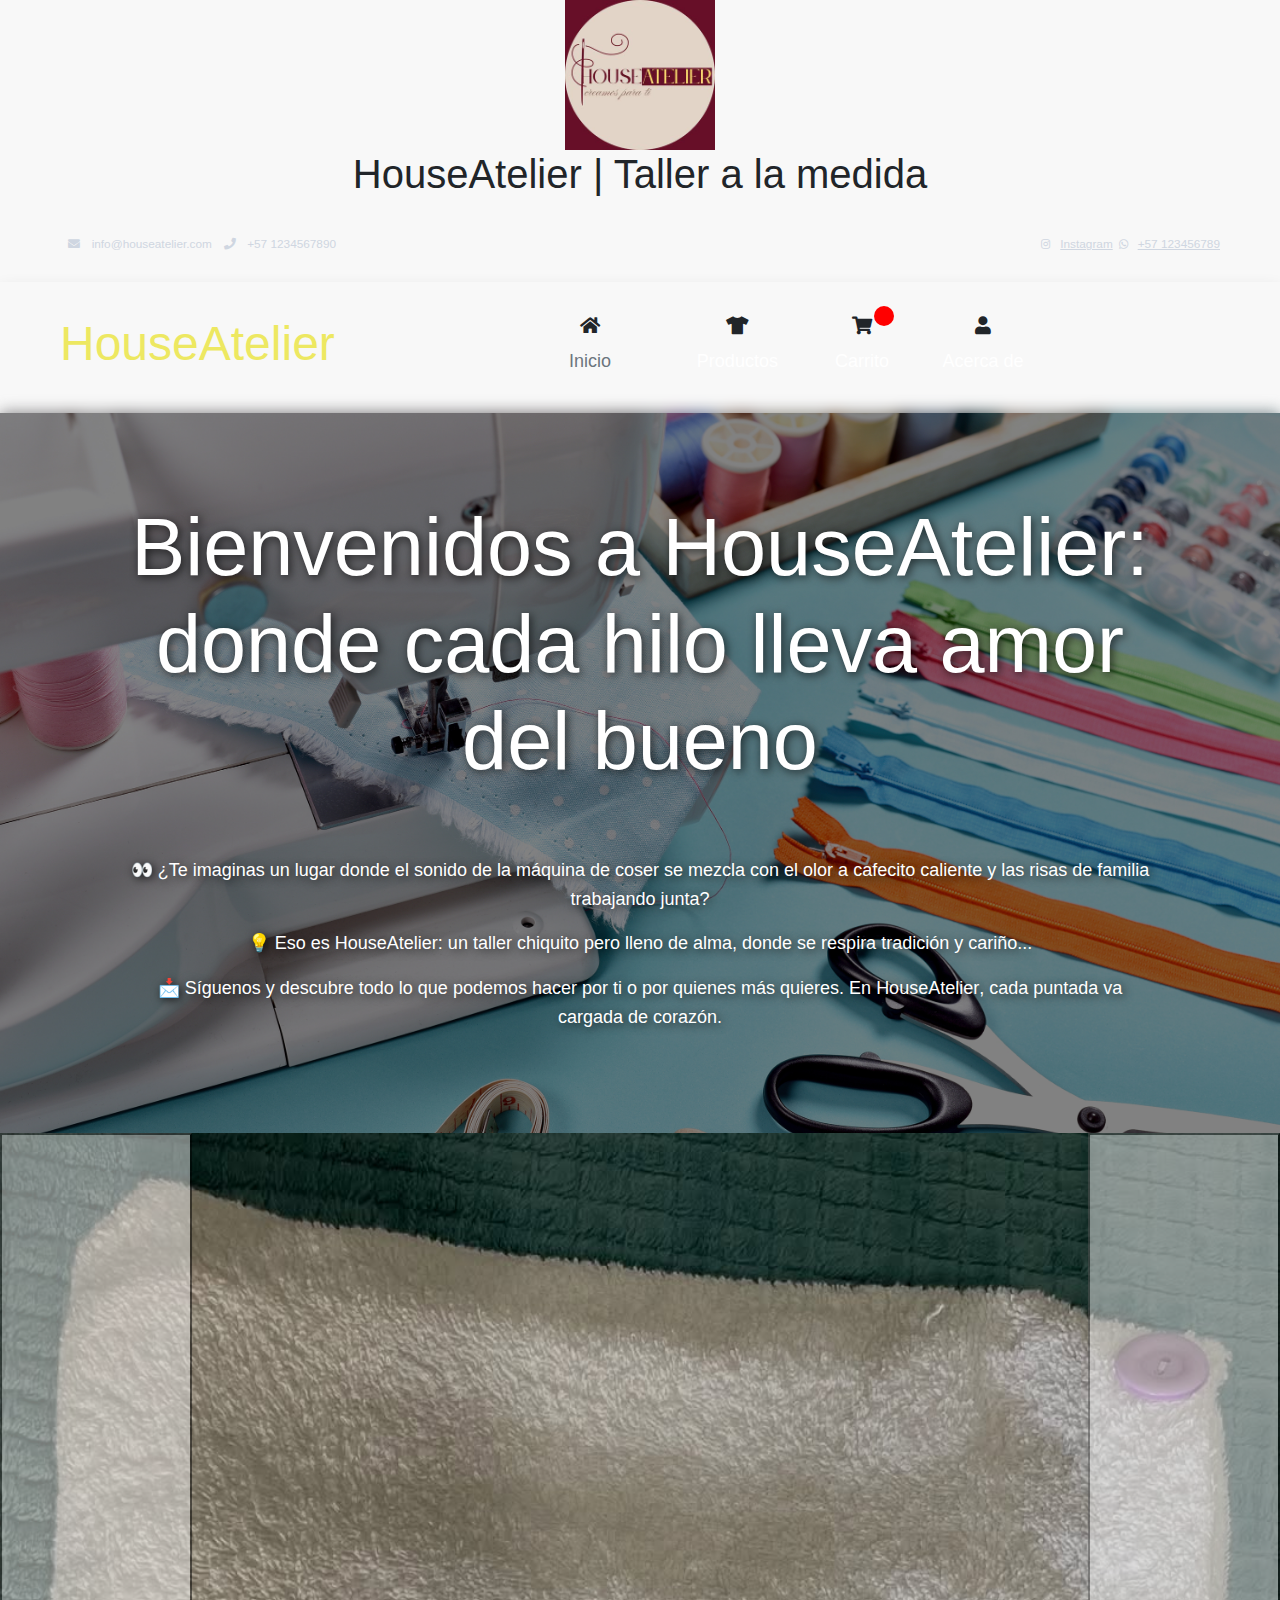
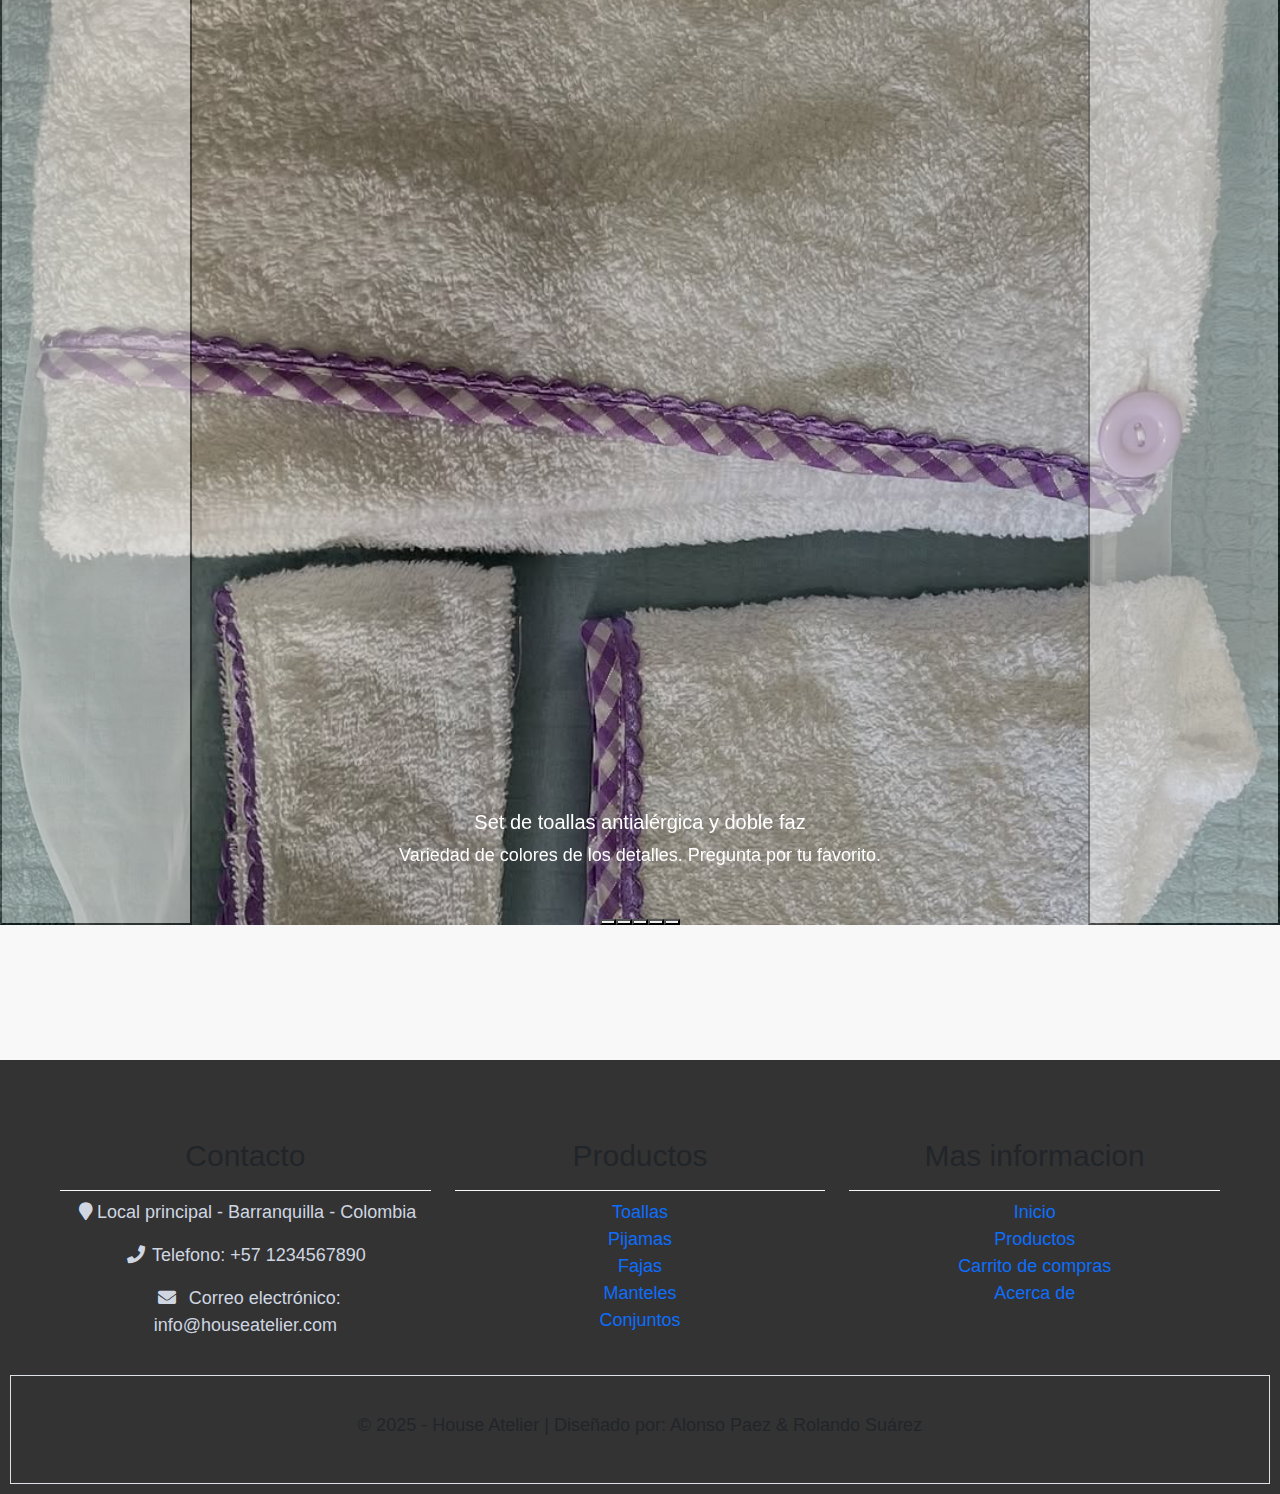
<file: index.html>
<!DOCTYPE html>
<html lang="es">
<head>
    <meta charset="UTF-8">
    <meta name="viewport" content="width=device-width, initial-scale=1.0">
    <link rel="shortcut icon" href="assets/img/toalla-de-bano.png" type="image/x-icon">
    <title>HouseAtelier</title>
    <!-- CSS -->
    <link rel="stylesheet" href="assets/css/bootstrap.min.css">
    <link rel="stylesheet" href="assets/css/templatemo.css">
    <link rel="stylesheet" href="assets/css/custom.css">
    <link rel="stylesheet" href="assets/css/fontawesome.min.css">
    <link rel="stylesheet" href="assets/css/styles.css">
</head>
<body>
    <header>
        <div class="logo">
            <img src="assets/img/logo.jpg" alt="logo" width="150" height="150">
            <h1>HouseAtelier | Taller a la medida</h1>
        </div>

        <!-- barra de navegacion -->
        <nav class="navbar navbar-expand-lg custombar-bg navbar-light" id="templatemo_nav_top">
            <div class="container text-light">
                <div class="w-100 d-flex justify-content-between">
                    <div>
                        <i class="fa fa-envelope mx-2"></i>
                        <a class="navbar-sm-brand text-light text text-decoration-none" href="mailto:info@houseatelier.com">info@houseatelier.com</a>
                        <i class="fa fa-phone mx-2"></i>
                        <a class="navbar-sm-brand text-light text text-decoration-none" href="#templatemo_footer">+57 1234567890</a>
                    </div>
                    <div>
                        <a class="text-light" href="https://www.instagram.com/house.atelier?igsh=MXFlMzdod2FoZ21uZg==" target="_blank" rel="sponsored"><i class="fab fa-instagram fa-sm fa-fw me-2"></i>Instagram</a>
                        <a class="text-light" href="https://www.whatsapp.com/?lang=es_LA" target="_blank" rel="sponsored"><i class="fab fa-whatsapp fa-sm fa-fw me-2"></i>+57 123456789</a>
                    </div>
                </div>
            </div>
        </nav>
        <!-- fin barra de navegacion -->

        <!-- inicio menu -->
         <nav class="navbar navbar-expand-lg custom-bg shadow">
            <div class="container d-flex justify-content-between align-items-center">
                <h1 class="navbar-brand text-warning h1 align-self-center user-select-none" href="index.html">HouseAtelier</h1>
                <div class="align-self-center collapse navbar-collapse flex-fill d-lg-flex justify-content-between" id="nav-item">
                    <ul class="nav navbar-nav d-flex justify-content-between mx-lg-auto">
                        <li class="nav-item">
                            <i class="fa fa-home mx-5"></i>
                            <a class="nav-link disabled" href="#">Inicio</a>
                        </li>
                        <li class="nav-item">
                            <i class="fa fa-tshirt mx-5"></i>
                            <a class="nav-link" href="assets/productos.html">Productos</a>
                        </li>
                        <li class="nav-item">
                            <a href="assets/shop.html" class="carrito-icono">
                            <span id="carrito-contador" class="carrito-contador">0</span>
                            </a>
                            <i class="fa fa-shopping-cart mx-2"></i>
                            <a class="nav-link" href="assets/shop.html">Carrito</a>
                        </li>
                        <li class="nav-item">
                            <i class="fa fa-user mx-5"></i>
                            <a class="nav-link" href="assets/about.html">Acerca de</a>
                        </li>
                    </ul>
                </div>
            </div>
         </nav>
        <!-- fin menu -->
    </header>
    
    <!-- inicio secciones -->
    <section class="hero">
        <div class="hero-content">
            <h1>Bienvenidos a HouseAtelier: donde cada hilo lleva amor del bueno</h1>
            <br><br>
            <p>👀 ¿Te imaginas un lugar donde el sonido de la máquina de coser se mezcla con el olor a cafecito caliente y las risas de familia trabajando junta?</p>
            <p>💡 Eso es HouseAtelier: un taller chiquito pero lleno de alma, donde se respira tradición y cariño...</p>
            <p>📩 Síguenos y descubre todo lo que podemos hacer por ti o por quienes más quieres. En <strong>HouseAtelier</strong>, cada puntada va cargada de corazón.</p>
        </div>
    </section>

    <div id="carouselExampleCaptions" class="carousel slide">
        <div class="carousel-indicators">
            <button type="button" data-bs-target="#carouselExampleCaptions" data-bs-slide-to="0" class="active" aria-current="true" aria-label="Slide 1"></button>
            <button type="button" data-bs-target="#carouselExampleCaptions" data-bs-slide-to="1" aria-label="Slide 2"></button>
            <button type="button" data-bs-target="#carouselExampleCaptions" data-bs-slide-to="2" aria-label="Slide 3"></button>
            <button type="button" data-bs-target="#carouselExampleCaptions" data-bs-slide-to="2" aria-label="Slide 4"></button>
            <button type="button" data-bs-target="#carouselExampleCaptions" data-bs-slide-to="2" aria-label="Slide 5"></button>
        </div>
        <div class="carousel-inner">
            <div class="carousel-item active">
                <img src="assets/img/toallas/Set de toallas antialérgica y doble faz (1).jpg" class="d-block w-100" alt="Set de toallas antialérgica y doble faz">
                <div class="carousel-caption d-none d-md-block">
                    <h5>Set de toallas antialérgica y doble faz</h5>
                    <p>Variedad de colores de los detalles. Pregunta por tu favorito.</p>
                </div>
            </div>
            <div class="carousel-item">
                <img src="assets/img/conjuntos/Set de dos piezas juvenil para el verano (1).jpg" class="d-block w-100" alt="Set de dos piezas juvenil para el verano">
                <div class="carousel-caption d-none d-md-block">
                    <h5>Set de dos piezas juvenil para el verano</h5>
                    <p>Set hecho con amor en HouseAtelier.</p>
                </div>
            </div>
            <div class="carousel-item">
                <img src="assets/img/pijamas/Pijama personalizada (1).jpg" class="d-block w-100" alt="Pijama personalizada">
                <div class="carousel-caption d-none d-md-block">
                    <h5>Pijama personalizada</h5>
                    <p>Así se ve la pijama personalizada con el nombre y bies para una hermosa cliente.</p>
                </div>
            </div>
            <div class="carousel-item">
                <img src="assets/img/manteles/mantel.jpg" class="d-block w-100" alt="Mantel de cuadros">
                <div class="carousel-caption d-none d-md-block">
                    <h5>Mantel de cuadros</h5>
                    <p>Mantel de cuadros.</p>
                </div>
            </div>
            <div class="carousel-item">
                <img src="assets/img/espuma/espuma1.jpeg" class="d-block w-100" alt="Faja compresora Post-liposuccion">
                <div class="carousel-caption d-none d-md-block">
                    <h5>Faja compresora Post-liposuccion</h5>
                    <p>Reduce hematomas e hinchazón: la compresión de la faja mejora <br> la circulación de la sangre y reduce la retención de líquidos.</p>
                </div>
            </div>
        </div>
        <button class="carousel-control-prev" type="button" data-bs-target="#carouselExampleCaptions" data-bs-slide="prev">
            <span class="carousel-control-prev-icon" aria-hidden="true"></span>
            <span class="visually-hidden">Previous</span>
        </button>
        <button class="carousel-control-next" type="button" data-bs-target="#carouselExampleCaptions" data-bs-slide="next">
            <span class="carousel-control-next-icon" aria-hidden="true"></span>
            <span class="visually-hidden">Next</span>
        </button>
    </div>
    
    <br><br><br><br><br>

    <footer class="custombar-bg" id="templatemo_footer">
        <div class="container">
            <div class="row">
                <div class="col-md-4 pt-5">
                    <h2 class="h2 text-dark border-bottom pb-3 border-light log">Contacto</h2>
                    <ul class="list-unstyled text-light footer-link-list">
                        <li>
                            <p><i class="fa fa-map-marker fa-fw"></i>Local principal - Barranquilla - Colombia</p>
                        </li>
                        <li>
                            <p class="navbar-sm-brand text-light text text-decoration-none" href="assets/contact.html"><i class="fa fa-phone fa-fw"></i> Telefono: +57 1234567890</p>
                        </li>
                        <li>
                            <p class="navbar-sm-brand text-light text text-decoration-none" href="mailto:info@houseatelier.com"><i class="fa fa-envelope mx-2"></i> Correo electrónico: info@houseatelier.com</p>
                        </li>
                    </ul>
                </div>
                <div class="col-md-4 pt-5">
                    <h2 class="h2 text-dark border-bottom pb-3 border-light">Productos</h2>
                    <ul class="list-unstyled text-light footer-link-list">
                        <li><a  class="text-decoration-none" href="assets/productos.html">Toallas</a></li>
                        <li><a  class="text-decoration-none" href="assets/productos.html">Pijamas</a></li>
                        <li><a  class="text-decoration-none" href="assets/productos.html">Fajas</a></li>
                        <li><a  class="text-decoration-none" href="assets/productos.html">Manteles</a></li>
                        <li><a  class="text-decoration-none" href="assets/productos.html">Conjuntos</a></li>
                    </ul>
                </div>
                <div class="col-md-4 pt-5">
                    <h2 class="h2 text-dark border-bottom pb-3 border-light">Mas informacion</h2>
                    <ul class="list-unstyled text-light footer-link-list">
                        <li><a  class="text-decoration-none" href="#">Inicio</a></li>
                        <li><a  class="text-decoration-none" href="assets/productos.html">Productos</a></li>
                        <li><a  class="text-decoration-none" href="assets/shop.html">Carrito de compras</a></li>
                        <li><a  class="text-decoration-none" href="assets/about.html">Acerca de</a></li>
                    </ul>
                </div>
            </div>
        </div>
        <div class="w-100 bg-transparent py-2 border">
            <div class="container">
                <div class="row pt-2">
                    <p class="text-left text-dark">&copy; 2025 - House Atelier | Diseñado por: Alonso Paez & Rolando Suárez</p>
                </div>
            </div>
        </div>
    </footer>


    <script src="assets/js/bootstrap.bundle.min.js"></script>
    <script src="assets/js/script.js"></script>
</body>
</html>
</file>
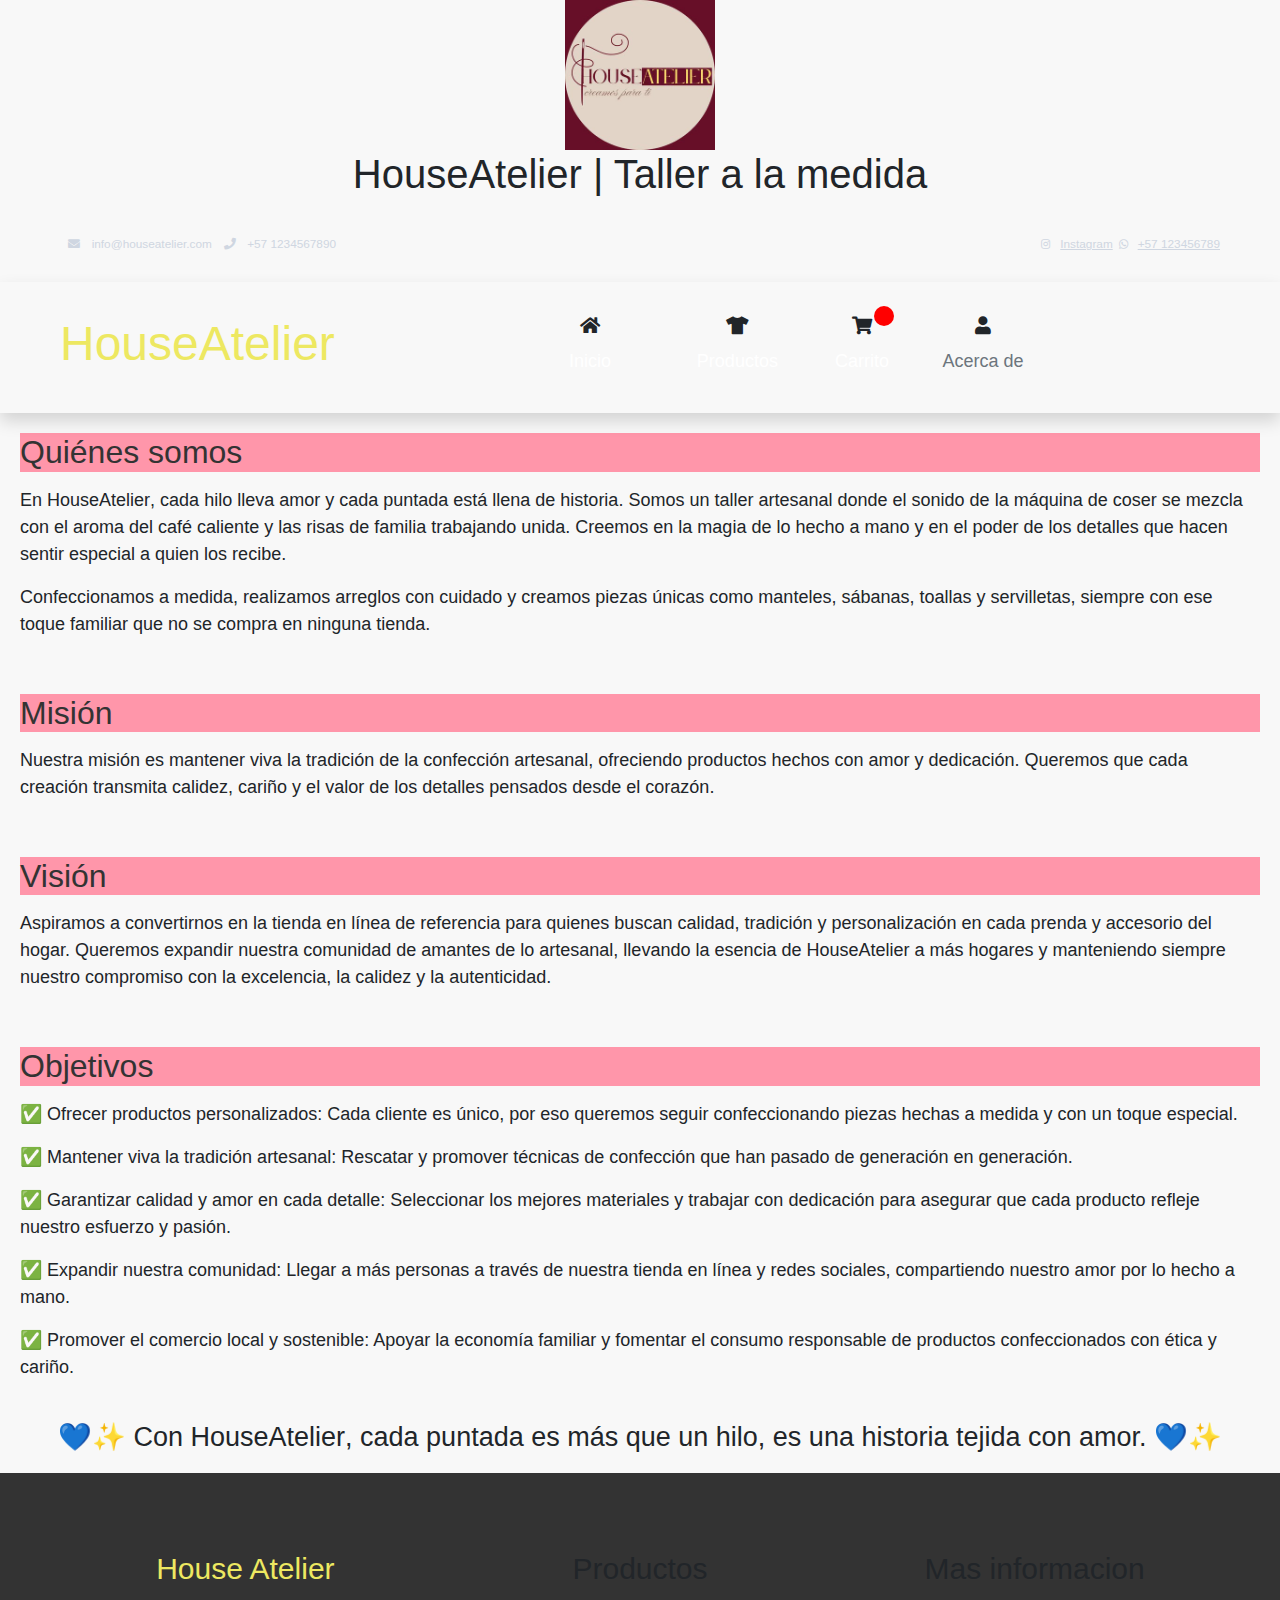
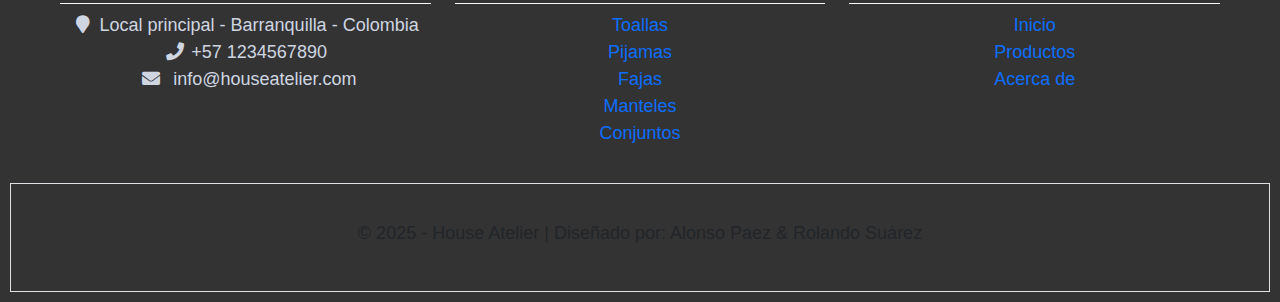
<file: assets/about.html>
<!DOCTYPE html>
<html lang="es">
<head>
    <meta charset="UTF-8">
    <meta name="viewport" content="width=device-width, initial-scale=1.0">
    <link rel="shortcut icon" href="img/toalla-de-bano.png" type="image/x-icon">
    <title>HouseAtelier</title>
    <!-- CSS -->
    <link rel="stylesheet" href="css/bootstrap.min.css">
    <link rel="stylesheet" href="css/templatemo.css">
    <link rel="stylesheet" href="css/custom.css">
    <link rel="stylesheet" href="css/fontawesome.min.css">
    <link rel="stylesheet" href="css/styles.css">
</head>
<body>
    <header>
        <div class="logo">
            <img src="img/logo.jpg" alt="logo" width="150" height="150">
            <h1>HouseAtelier | Taller a la medida</h1>
        </div>
        <nav class="navbar navbar-expand-lg custombar-bg navbar-light" id="templatemo_nav_top">
            <div class="container text-light">
                <div class="w-100 d-flex justify-content-between">
                    <div>
                        <i class="fa fa-envelope mx-2"></i>
                        <a class="navbar-sm-brand text-light text text-decoration-none" href="mailto:info@houseatelier.com">info@houseatelier.com</a>
                        <i class="fa fa-phone mx-2"></i>
                        <a class="navbar-sm-brand text-light text text-decoration-none" href="#templatemo_footer">+57 1234567890</a>
                    </div>
                    <div>
                        <a class="text-light" href="https://www.instagram.com/house.atelier?igsh=MXFlMzdod2FoZ21uZg==" target="_blank" rel="sponsored"><i class="fab fa-instagram fa-sm fa-fw me-2"></i>Instagram</a>
                        <a class="text-light" href="https://www.whatsapp.com/?lang=es_LA" target="_blank" rel="sponsored"><i class="fab fa-whatsapp fa-sm fa-fw me-2"></i>+57 123456789</a>
                    </div>
                </div>
            </div>
        </nav>
        <!-- inicio menu -->
         <nav class="navbar navbar-expand-lg custom-bg shadow">
            <div class="container d-flex justify-content-between align-items-center">
                <h1 class="navbar-brand text-warning h1 align-self-center user-select-none" href="index.html">HouseAtelier</h1>
                <div class="align-self-center collapse navbar-collapse flex-fill d-lg-flex justify-content-between" id="nav-item">
                    <ul class="nav navbar-nav d-flex justify-content-between mx-lg-auto">
                        <li class="nav-item">
                            <i class="fa fa-home mx-5"></i>
                            <a class="nav-link" href="/index.html">Inicio</a>
                        </li>
                        <li class="nav-item">
                            <i class="fa fa-tshirt mx-5"></i>
                            <a class="nav-link" href="productos.html">Productos</a>
                        </li>
                        <li class="nav-item">
                            <a href="assets/shop.html" class="carrito-icono">
                            <span id="carrito-contador" class="carrito-contador">0</span>
                            </a>
                            <i class="fa fa-shopping-cart mx-2"></i>
                            <a class="nav-link" href="productos.html">Carrito</a>
                        </li>
                        <li class="nav-item">
                            <i class="fa fa-user mx-5"></i>
                            <a class="nav-link disabled" href="about.html">Acerca de</a>
                        </li>
                    </ul>
                </div>
            </div>
         </nav>
         <!-- inicio texto acerca de -->
        <section class="seccion">
            <h2>Quiénes somos</h2>
            <p>En <strong>HouseAtelier</strong>, cada hilo lleva amor y cada puntada está llena de historia. Somos un taller artesanal donde el sonido de la máquina de coser se mezcla con el aroma del café caliente y las risas de familia trabajando unida. Creemos en la magia de lo hecho a mano y en el poder de los detalles que hacen sentir especial a quien los recibe.</p>
            <p>Confeccionamos a medida, realizamos arreglos con cuidado y creamos piezas únicas como manteles, sábanas, toallas y servilletas, siempre con ese toque familiar que no se compra en ninguna tienda.</p>
        </section>

        <section class="seccion">
            <h2>Misión</h2>
            <p>Nuestra misión es mantener viva la tradición de la confección artesanal, ofreciendo productos hechos con amor y dedicación. Queremos que cada creación transmita calidez, cariño y el valor de los detalles pensados desde el corazón.</p>
        </section>

        <section class="seccion">
            <h2>Visión</h2>
            <p>Aspiramos a convertirnos en la tienda en línea de referencia para quienes buscan calidad, tradición y personalización en cada prenda y accesorio del hogar. Queremos expandir nuestra comunidad de amantes de lo artesanal, llevando la esencia de HouseAtelier a más hogares y manteniendo siempre nuestro compromiso con la excelencia, la calidez y la autenticidad.</p>
        </section>

        <section class="seccion">
            <h2>Objetivos</h2>
            <p>✅ <strong>Ofrecer productos personalizados</strong>: Cada cliente es único, por eso queremos seguir confeccionando piezas hechas a medida y con un toque especial.</p>
            <p>✅ <strong>Mantener viva la tradición artesanal</strong>: Rescatar y promover técnicas de confección que han pasado de generación en generación.</p>
            <p>✅ <strong>Garantizar calidad y amor en cada detalle</strong>: Seleccionar los mejores materiales y trabajar con dedicación para asegurar que cada producto refleje nuestro esfuerzo y pasión.</p>
            <p>✅ <strong>Expandir nuestra comunidad</strong>: Llegar a más personas a través de nuestra tienda en línea y redes sociales, compartiendo nuestro amor por lo hecho a mano.</p>
            <p>✅ <strong>Promover el comercio local y sostenible</strong>: Apoyar la economía familiar y fomentar el consumo responsable de productos confeccionados con ética y cariño.</p>
        </section>
        
        <p id="ultimo">💙✨ Con <strong>HouseAtelier</strong>, cada puntada es más que un hilo, es una historia tejida con amor. 💙✨</p>
        

        <footer class="custombar-bg" id="templatemo_footer">
        <div class="container">
            <div class="row">
                <div class="col-md-4 pt-5">
                    <h2 class="h2 text-warning border-bottom pb-3 border-light log">House Atelier</h2>
                    <ul class="list-unstyled text-light footer-link-list">
                        <li>
                            <i class="fa fa-map-marker fa-fw"></i>
                            Local principal - Barranquilla - Colombia
                        </li>
                        <li>
                            <i class="fa fa-phone fa-fw"></i>
                            <a class="navbar-sm-brand text-light text text-decoration-none" href="contact.html">+57 1234567890</a>
                        </li>
                        <li>
                            <i class="fa fa-envelope mx-2"></i>
                            <a class="navbar-sm-brand text-light text text-decoration-none" href="mailto:info@houseatelier.com">info@houseatelier.com</a>
                        </li>
                    </ul>
                </div>
                <div class="col-md-4 pt-5">
                    <h2 class="h2 text-dark border-bottom pb-3 border-light">Productos</h2>
                    <ul class="list-unstyled text-light footer-link-list">
                        <li><a  class="text-decoration-none" href="#">Toallas</a></li>
                        <li><a  class="text-decoration-none" href="#">Pijamas</a></li>
                        <li><a  class="text-decoration-none" href="#">Fajas</a></li>
                        <li><a  class="text-decoration-none" href="#">Manteles</a></li>
                        <li><a  class="text-decoration-none" href="#">Conjuntos</a></li>
                    </ul>
                </div>
                <div class="col-md-4 pt-5">
                    <h2 class="h2 text-dark border-bottom pb-3 border-light">Mas informacion</h2>
                    <ul class="list-unstyled text-light footer-link-list">
                        <li><a  class="text-decoration-none" href="/index.html">Inicio</a></li>
                        <li><a  class="text-decoration-none" href="productos.html">Productos</a></li>
                        <li><a  class="text-decoration-none" href="about.html">Acerca de</a></li>
                    </ul>
                </div>
            </div>
        </div>
        <div class="w-100 bg-transparent py-2 border">
            <div class="container">
                <div class="row pt-2">
                    <p class="text-left text-dark">&copy; 2025 - House Atelier | Diseñado por: Alonso Paez & Rolando Suárez</p>
                </div>
            </div>
        </div>
    </footer>


    <script src="js/bootstrap.bundle.min.js"></script>
    <script src="js/script.js"></script>
</body>
</html>
</file>
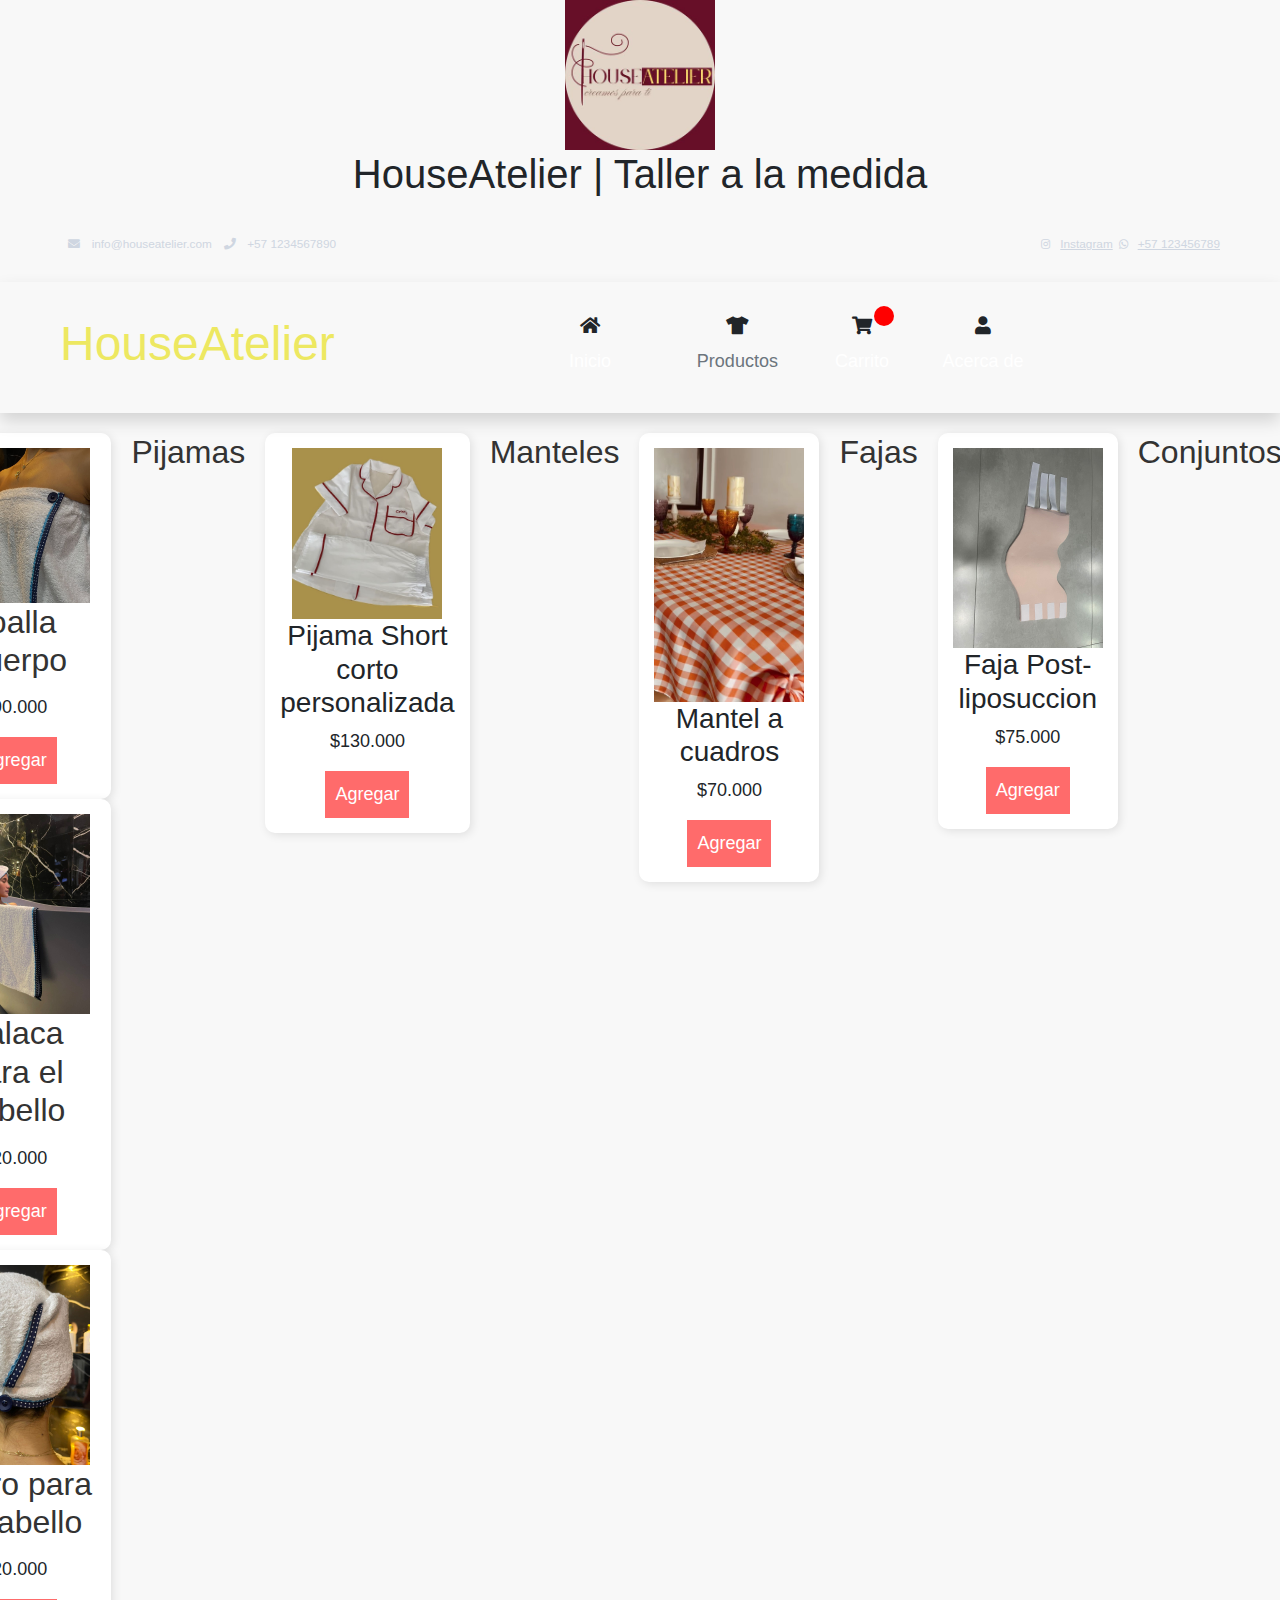
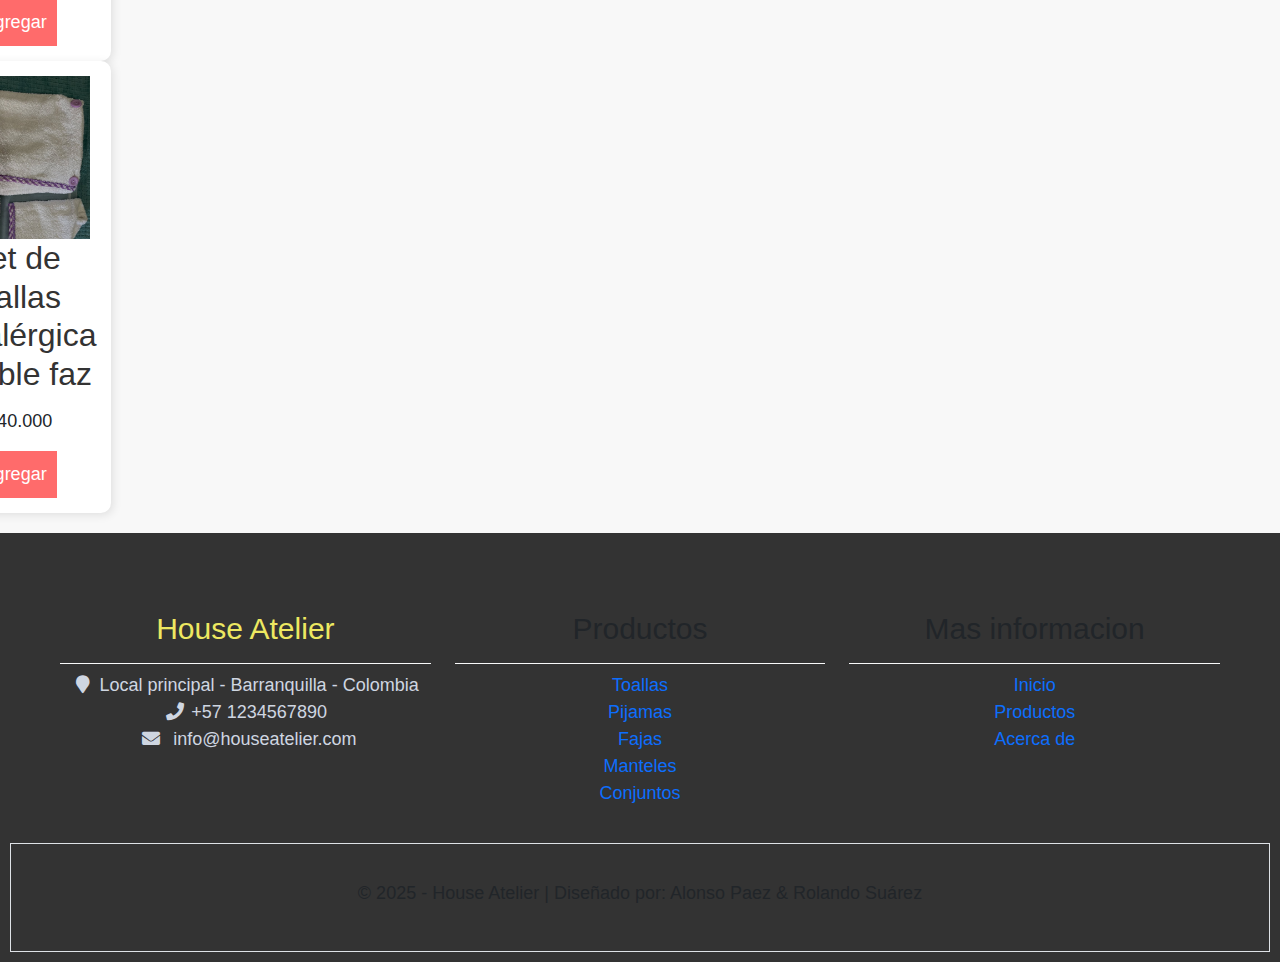
<file: assets/productos.html>
<!DOCTYPE html>
<html lang="es">
<head>
    <meta charset="UTF-8">
    <meta name="viewport" content="width=device-width, initial-scale=1.0">
    <link rel="shortcut icon" href="img/toalla-de-bano.png" type="image/x-icon">
    <title>HouseAtelier</title>
    <!-- CSS -->
    <link rel="stylesheet" href="css/bootstrap.min.css">
    <link rel="stylesheet" href="css/templatemo.css">
    <link rel="stylesheet" href="css/custom.css">
    <link rel="stylesheet" href="css/fontawesome.min.css">
    <link rel="stylesheet" href="css/styles.css">
</head>
<body>
    <header>
        <div class="logo">
            <img src="img/logo.jpg" alt="logo" width="150" height="150">
            <h1>HouseAtelier | Taller a la medida</h1>
        </div>
        <nav class="navbar navbar-expand-lg custombar-bg navbar-light" id="templatemo_nav_top">
            <div class="container text-light">
                <div class="w-100 d-flex justify-content-between">
                    <div>
                        <i class="fa fa-envelope mx-2"></i>
                        <a class="navbar-sm-brand text-light text text-decoration-none" href="mailto:info@houseatelier.com">info@houseatelier.com</a>
                        <i class="fa fa-phone mx-2"></i>
                        <a class="navbar-sm-brand text-light text text-decoration-none" href="#templatemo_footer">+57 1234567890</a>
                    </div>
                    <div>
                        <a class="text-light" href="https://www.instagram.com/house.atelier?igsh=MXFlMzdod2FoZ21uZg==" target="_blank" rel="sponsored"><i class="fab fa-instagram fa-sm fa-fw me-2"></i>Instagram</a>
                        <a class="text-light" href="https://www.whatsapp.com/?lang=es_LA" target="_blank" rel="sponsored"><i class="fab fa-whatsapp fa-sm fa-fw me-2"></i>+57 123456789</a>
                    </div>
                </div>
            </div>
        </nav>
        <!-- inicio menu -->
         <nav class="navbar navbar-expand-lg custom-bg shadow">
            <div class="container d-flex justify-content-between align-items-center">
                <h1 class="navbar-brand text-warning h1 align-self-center user-select-none" href="index.html">HouseAtelier</h1>
                <div class="align-self-center collapse navbar-collapse flex-fill d-lg-flex justify-content-between" id="nav-item">
                    <ul class="nav navbar-nav d-flex justify-content-between mx-lg-auto">
                        <li class="nav-item">
                            <i class="fa fa-home mx-5"></i>
                            <a class="nav-link" href="/index.html">Inicio</a>
                        </li>
                        <li class="nav-item">
                            <i class="fa fa-tshirt mx-5"></i>
                            <a class="nav-link disabled" href="assets/productos.html">Productos</a>
                        </li>
                        <li class="nav-item">
                            <a href="assets/shop.html" class="carrito-icono">
                            <span id="carrito-contador" class="carrito-contador">0</span>
                            </a>
                            <i class="fa fa-shopping-cart mx-2"></i>
                            <a class="nav-link" href="shop.html">Carrito</a>
                        </li>
                        <li class="nav-item">
                            <i class="fa fa-user mx-5"></i>
                            <a class="nav-link" href="about.html">Acerca de</a>
                        </li>
                    </ul>
                </div>
            </div>
         </nav>

        <main>
    <section id="productos">
        <h2>Toallas</h2>
        <div class="categoria">
            <div class="producto">
                    <img src="img/toallas/Toalla cuerpo(1).jpg" alt="Toalla cuerpo">
                    <h2>Toalla Cuerpo</h2>
                    <p>$90.000</p>
                    <button class="btn-main" onclick="agregarAlCarrito('Toalla Cuerpo', 90000,'img/toallas/Toalla cuerpo(1).jpg',this)">Agregar</button>
                    <p class="mensaje" style="color: green; display: none;"></p>
                </div>
                <div class="producto">
                    <img src="img/toallas/Balaca para el cabello.jpeg" alt="Balaca para el cabello">
                    <h2>Balaca para el cabello</h2>
                    <p>$20.000</p>
                    <button class="btn-main" onclick="agregarAlCarrito('Balaca para el cabello', 20000,'img/toallas/Balaca para el cabello.jpeg',this)">Agregar</button>
                    <p class="mensaje" style="color: green; display: none;"></p>
                </div>
                <div class="producto">
                    <img src="img/toallas/Gorro cabeza(1).jpeg" alt="Gorro cabeza">
                    <h2>Gorro para el cabello</h2>
                    <p>$20.000</p>
                    <button class="btn-main" onclick="agregarAlCarrito('Gorro para el cabello', 30000,'img/toallas/Gorro cabeza(1).jpeg',this)">Agregar</button>
                    <p class="mensaje" style="color: green; display: none;"></p>
                </div>
                <div class="producto">
                    <img src="img/toallas/Set de toallas antialérgica y doble faz (1).jpg" alt="Set de toallas antialérgica y doble faz">
                    <h2>Set de toallas antialérgica y doble faz</h2>
                    <p>$140.000</p>
                    <button class="btn-main" onclick="agregarAlCarrito('Set de toallas antialérgica y doble faz', 140000,'img/toallas/Set de toallas antialérgica y doble faz (1).jpg',this)">Agregar</button>
                    <p class="mensaje" style="color: green; display: none;"></p>
                </div>
        </div>

        <h2>Pijamas</h2>
        <div class="categoria">
            <div class="producto">
                <img src="img/pijamas/Pijama personalizada (1).jpg" alt="Pijama mujer">
                <h3>Pijama Short corto personalizada</h3>
                <p>$130.000</p>
                <button class="btn-main" onclick="agregarAlCarrito('Pijama Personalizada', 120000,'img/pijamas/Pijama personalizada (1).jpg',this)">Agregar</button>
                <p class="mensaje" style="color: green; display: none;"></p>
            </div>
            <!-- <div class="producto">
                <img src="..." alt="...">
                <h3>Pijama Hombre</h3>
                <p>$130.000</p>
                <button class="btn-main" onclick="agregarAlCarrito('Pijama Hombre','...', 130000,this)">Agregar</button>
                <p class="mensaje" style="color: green; display: none;"></p>
            </div> -->
        </div>

        <h2>Manteles</h2>
        <div class="categoria">
            <div class="producto">
                <img src="img/manteles/mantel.jpg" alt="Mantel de cuadros">
                <h3>Mantel a cuadros</h3>
                <p>$70.000</p>
                <button class="btn-main" onclick="agregarAlCarrito('Mantel a Cuadros', 70000,'img/manteles/mantel.jpg',this)">Agregar</button>
                <p class="mensaje" style="color: green; display: none;"></p>
            </div>
            <!-- <div class="producto">
                <img src="..." alt="...">
                <h3>Pijama Hombre</h3>
                <p>$130.000</p>
                <button class="btn-main" onclick="agregarAlCarrito('Pijama Hombre', 130000,'...',this)">Agregar</button>
                <p class="mensaje" style="color: green; display: none;"></p>
            </div> -->
        </div>

        <h2>Fajas</h2>
        <div class="categoria">
            <div class="producto">
                <img src="img/espuma/espuma5.jpeg" alt="Faja Post-liposuccion">
                <h3>Faja Post-liposuccion</h3>
                <p>$75.000</p>
                <button class="btn-main" onclick="agregarAlCarrito('Faja Post-liposuccion', 75000,'img/espuma/espuma5.jpeg',this)">Agregar</button>
                <p class="mensaje" style="color: green; display: none;"></p>
            </div>
            <!-- <div class="producto">
                <img src="..." alt="...">
                <h3>Pijama Hombre</h3>
                <p>$130.000</p>
                <button class="btn-main" onclick="agregarAlCarrito('Pijama Hombre', 130000,'...',this)">Agregar</button>
                <p class="mensaje" style="color: green; display: none;"></p>
            </div> -->
        </div>

        <h2>Conjuntos</h2>
        <div class="categoria">
            <div class="producto">
                <img src="img/conjuntos/Set de dos piezas juvenil para el verano (2).jpg" alt="Set de dos piezas">
                <h3>Set de dos piezas</h3>
                <p>$160.000</p>
                <button class="btn-main" onclick="agregarAlCarrito('Set de dos piezas', 160000,'img/conjuntos/Set de dos piezas juvenil para el verano (2).jpg',this)">Agregar</button>
                <p class="mensaje" style="color: green; display: none;"></p>
            </div>
            <!-- <div class="producto">
                <img src="..." alt="...">
                <h3>Pijama Hombre</h3>
                <p>$130.000</p>
                <button class="btn-main" onclick="agregarAlCarrito('Pijama Hombre', 130000,'...',this)">Agregar</button>
                <p class="mensaje" style="color: green; display: none;"></p>
            </div> -->
        </div>
    </section>
</main>


        <footer class="custombar-bg" id="templatemo_footer">
        <div class="container">
            <div class="row">
                <div class="col-md-4 pt-5">
                    <h2 class="h2 text-warning border-bottom pb-3 border-light log">House Atelier</h2>
                    <ul class="list-unstyled text-light footer-link-list">
                        <li>
                            <i class="fa fa-map-marker fa-fw"></i>
                            Local principal - Barranquilla - Colombia
                        </li>
                        <li>
                            <i class="fa fa-phone fa-fw"></i>
                            <a class="navbar-sm-brand text-light text text-decoration-none" href="contact.html">+57 1234567890</a>
                        </li>
                        <li>
                            <i class="fa fa-envelope mx-2"></i>
                            <a class="navbar-sm-brand text-light text text-decoration-none" href="mailto:info@houseatelier.com">info@houseatelier.com</a>
                        </li>
                    </ul>
                </div>
                <div class="col-md-4 pt-5">
                    <h2 class="h2 text-dark border-bottom pb-3 border-light">Productos</h2>
                    <ul class="list-unstyled text-light footer-link-list">
                        <li><a  class="text-decoration-none" href="#">Toallas</a></li>
                        <li><a  class="text-decoration-none" href="#">Pijamas</a></li>
                        <li><a  class="text-decoration-none" href="#">Fajas</a></li>
                        <li><a  class="text-decoration-none" href="#">Manteles</a></li>
                        <li><a  class="text-decoration-none" href="#">Conjuntos</a></li>
                    </ul>
                </div>
                <div class="col-md-4 pt-5">
                    <h2 class="h2 text-dark border-bottom pb-3 border-light">Mas informacion</h2>
                    <ul class="list-unstyled text-light footer-link-list">
                        <li><a  class="text-decoration-none" href="/index.html">Inicio</a></li>
                        <li><a  class="text-decoration-none" href="productos.html">Productos</a></li>
                        <li><a  class="text-decoration-none" href="about.html">Acerca de</a></li>
                    </ul>
                </div>
            </div>
        </div>
        <div class="w-100 bg-transparent py-2 border">
            <div class="container">
                <div class="row pt-2">
                    <p class="text-left text-dark">&copy; 2025 - House Atelier | Diseñado por: Alonso Paez & Rolando Suárez</p>
                </div>
            </div>
        </div>
    </footer>


    <script src="js/bootstrap.bundle.min.js"></script>
    <script src="js/script.js"></script>
</body>
</html>
</file>
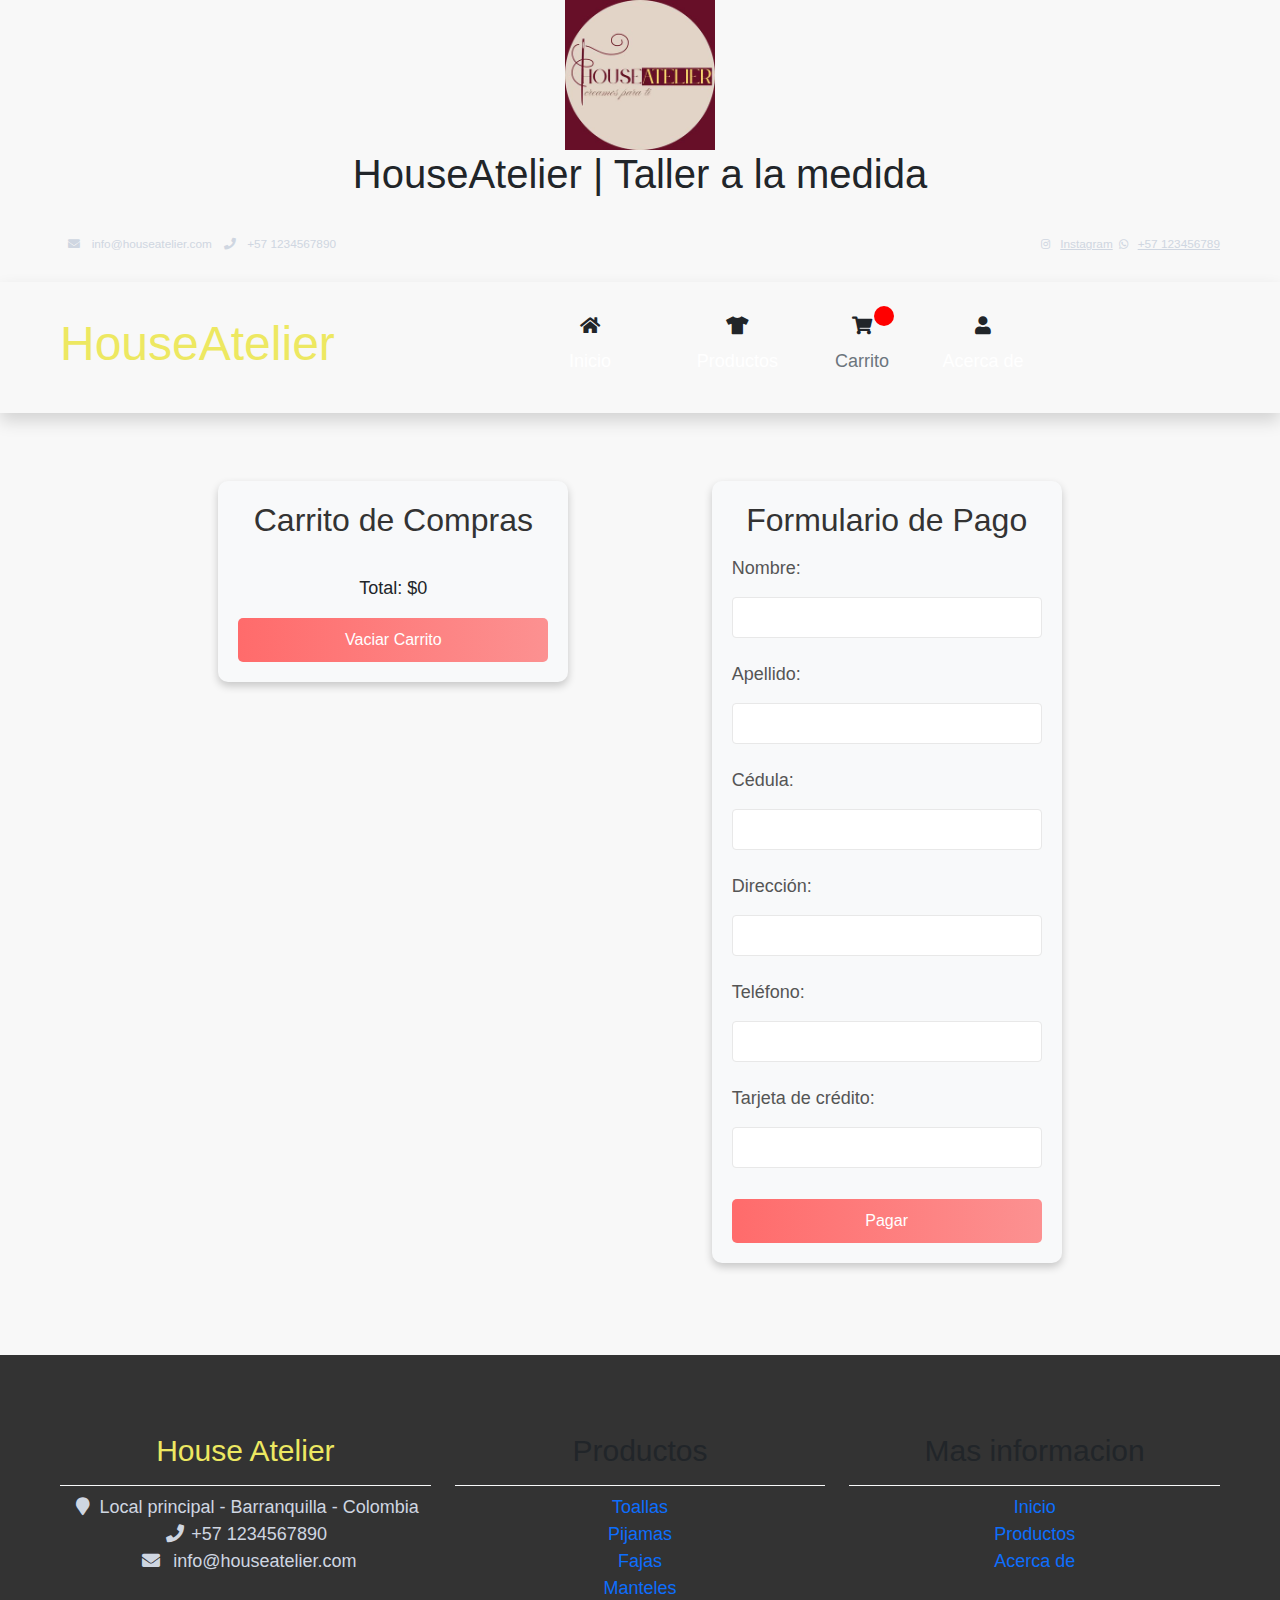
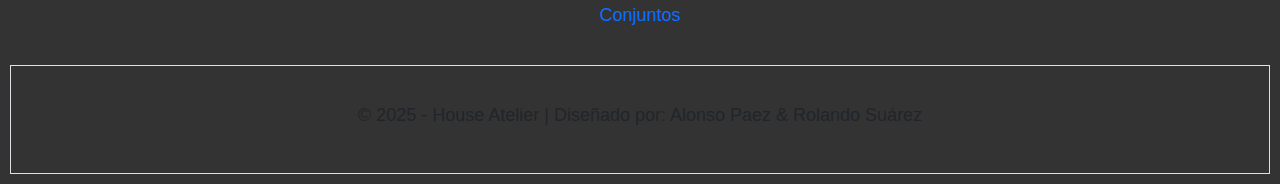
<file: assets/shop.html>
<!DOCTYPE html>
<html lang="es">
<head>
    <meta charset="UTF-8">
    <meta name="viewport" content="width=device-width, initial-scale=1.0">
    <link rel="shortcut icon" href="img/toalla-de-bano.png" type="image/x-icon">
    <title>HouseAtelier</title>
    <!-- CSS -->
    <link rel="stylesheet" href="css/bootstrap.min.css">
    <link rel="stylesheet" href="css/templatemo.css">
    <link rel="stylesheet" href="css/custom.css">
    <link rel="stylesheet" href="css/fontawesome.min.css">
    <link rel="stylesheet" href="css/styles.css">
</head>
<body>
    <header>
        <div class="logo">
            <img src="img/logo.jpg" alt="logo" width="150" height="150">
            <h1>HouseAtelier | Taller a la medida</h1>
        </div>
        <nav class="navbar navbar-expand-lg custombar-bg navbar-light" id="templatemo_nav_top">
            <div class="container text-light">
                <div class="w-100 d-flex justify-content-between">
                    <div>
                        <i class="fa fa-envelope mx-2"></i>
                        <a class="navbar-sm-brand text-light text text-decoration-none" href="mailto:info@houseatelier.com">info@houseatelier.com</a>
                        <i class="fa fa-phone mx-2"></i>
                        <a class="navbar-sm-brand text-light text text-decoration-none" href="#templatemo_footer">+57 1234567890</a>
                    </div>
                    <div>
                        <a class="text-light" href="https://www.instagram.com/house.atelier?igsh=MXFlMzdod2FoZ21uZg==" target="_blank" rel="sponsored"><i class="fab fa-instagram fa-sm fa-fw me-2"></i>Instagram</a>
                        <a class="text-light" href="https://www.whatsapp.com/?lang=es_LA" target="_blank" rel="sponsored"><i class="fab fa-whatsapp fa-sm fa-fw me-2"></i>+57 123456789</a>
                    </div>
                </div>
            </div>
        </nav>
        <!-- inicio menu -->
         <nav class="navbar navbar-expand-lg custom-bg shadow">
            <div class="container d-flex justify-content-between align-items-center">
                <h1 class="navbar-brand text-warning h1 align-self-center user-select-none" href="index.html">HouseAtelier</h1>
                <div class="align-self-center collapse navbar-collapse flex-fill d-lg-flex justify-content-between" id="nav-item">
                    <ul class="nav navbar-nav d-flex justify-content-between mx-lg-auto">
                        <li class="nav-item">
                            <i class="fa fa-home mx-5"></i>
                            <a class="nav-link" href="/index.html">Inicio</a>
                        </li>
                        <li class="nav-item">
                            <i class="fa fa-tshirt mx-5"></i>
                            <a class="nav-link" href="productos.html">Productos</a>
                        </li>
                        <li class="nav-item">
                            <a href="assets/shop.html" class="carrito-icono">
                            <span id="carrito-contador" class="carrito-contador">0</span>
                            </a>
                            <i class="fa fa-shopping-cart mx-2"></i>
                            <a class="nav-link disabled" href="productos.html">Carrito</a>
                        </li>

                        <li class="nav-item">
                            <i class="fa fa-user mx-5"></i>
                            <a class="nav-link" href="about.html">Acerca de</a>
                        </li>
                    </ul>
                </div>
            </div>
         </nav>

        <div class="container my-5">
            <div class="row justify-content-center">
                <!-- Carrito de Compras -->
                <div class="col-md-5 mb-4">
                    <aside class="carrito-container">
                        <h2>Carrito de Compras</h2>
                        <ul id="carrito"></ul>
                        <p id="total"></p>
                        <button class="btn-aside" onclick="vaciarCarrito()">Vaciar Carrito</button>
                    </aside>
                </div>

                <!-- Formulario de Pago -->
                <div class="col-md-5 mb-4">
                    <aside class="formulario-container">
                        <h2>Formulario de Pago</h2>
                        <form id="formPago">
                            <label>Nombre:</label>
                            <input type="text" required class="form-control mb-2">
                            <label>Apellido:</label>
                            <input type="text" required class="form-control mb-2">
                            <label>Cédula:</label>
                            <input type="text" required class="form-control mb-2">
                            <label>Dirección:</label>
                            <input type="text" required class="form-control mb-2">
                            <label>Teléfono:</label>
                            <input type="tel" required class="form-control mb-2">
                            <label>Tarjeta de crédito:</label>
                            <input type="text" required class="form-control mb-3">
                            <button class="btn-form" type="submit">Pagar</button>
                        </form>
                    </aside>
                </div>
            </div>
        </div>

        <!-- <div class="container my-5">
            <div class="row justify-content-center">
                <div class="col-md-5 mb-4">
                    <aside>
                        <h2>Carrito de Compras</h2>
                        <ul id="carrito"></ul>
                        <p id="total"></p>
                        <button class="btn-aside" onclick="vaciarCarrito()">Vaciar Carrito</button>
                    </aside>
                </div>
                <div class="col-md-5 mb-4">
                    <aside>
                        <h2>Formulario de Pago</h2>
                        <form id="formPago">
                            <label>Nombre:</label>
                            <input type="text" required class="form-control mb-2">
                            <label>Apellido:</label>
                            <input type="text" required class="form-control mb-2">
                            <label>Cedula:</label>
                            <input type="text" required class="form-control mb-2">
                            <label>Dirección:</label>
                            <input type="text" required class="form-control mb-2">
                            <label>Teléfono:</label>
                            <input type="tel" required class="form-control mb-2">
                            <label>Tarjeta de crédito:</label>
                            <input type="text" required class="form-control mb-3">
                            <button class="btn-form" type="submit">Pagar</button>
                        </form>
                    </aside>
                </div>
            </div>
        </div> -->

        <footer class="custombar-bg" id="templatemo_footer">
        <div class="container">
            <div class="row">
                <div class="col-md-4 pt-5">
                    <h2 class="h2 text-warning border-bottom pb-3 border-light log">House Atelier</h2>
                    <ul class="list-unstyled text-light footer-link-list">
                        <li>
                            <i class="fa fa-map-marker fa-fw"></i>
                            Local principal - Barranquilla - Colombia
                        </li>
                        <li>
                            <i class="fa fa-phone fa-fw"></i>
                            <a class="navbar-sm-brand text-light text text-decoration-none" href="contact.html">+57 1234567890</a>
                        </li>
                        <li>
                            <i class="fa fa-envelope mx-2"></i>
                            <a class="navbar-sm-brand text-light text text-decoration-none" href="mailto:info@houseatelier.com">info@houseatelier.com</a>
                        </li>
                    </ul>
                </div>
                <div class="col-md-4 pt-5">
                    <h2 class="h2 text-dark border-bottom pb-3 border-light">Productos</h2>
                    <ul class="list-unstyled text-light footer-link-list">
                        <li><a  class="text-decoration-none" href="productos.html">Toallas</a></li>
                        <li><a  class="text-decoration-none" href="productos.html">Pijamas</a></li>
                        <li><a  class="text-decoration-none" href="productos.html">Fajas</a></li>
                        <li><a  class="text-decoration-none" href="productos.html">Manteles</a></li>
                        <li><a  class="text-decoration-none" href="productos.html">Conjuntos</a></li>
                    </ul>
                </div>
                <div class="col-md-4 pt-5">
                    <h2 class="h2 text-dark border-bottom pb-3 border-light">Mas informacion</h2>
                    <ul class="list-unstyled text-light footer-link-list">
                        <li><a  class="text-decoration-none" href="/index.html">Inicio</a></li>
                        <li><a  class="text-decoration-none" href="productos.html">Productos</a></li>
                        <li><a  class="text-decoration-none" href="about.html">Acerca de</a></li>
                    </ul>
                </div>
            </div>
        </div>
        <div class="w-100 bg-transparent py-2 border">
            <div class="container">
                <div class="row pt-2">
                    <p class="text-left text-dark">&copy; 2025 - House Atelier | Diseñado por: Alonso Paez & Rolando Suárez</p>
                </div>
            </div>
        </div>
    </footer>


    <script src="js/bootstrap.bundle.min.js"></script>
    <script src="js/script.js"></script>
</body>
</html>
</file>
<file: assets/css/templatemo.css>
/*

TemplateMo 559 Zay Shop

https://templatemo.com/tm-559-zay-shop

---------------------------------------------
Table of contents
------------------------------------------------
1. Typography
2. General
3. Nav
4. Hero Carousel
5. Accordion
6. Shop
7. Product
8. Carousel Hero
9. Carousel Brand
10. Services
11. Contact map
12. Footer
13. Small devices (landscape phones, 576px and up)
14. Medium devices (tablets, 768px and up)
15. Large devices (desktops, 992px and up)
16. Extra large devices (large desktops, 1200px and up)
--------------------------------------------- */




/* Typography */
body, ul, li, p, a, label, input, div {
  font-family: 'Roboto', sans-serif;
  font-size: 18px !important;
  font-weight: 300 !important;
}
.h1 {
  font-family: 'Roboto', sans-serif;
  font-size: 48px !important;
  font-weight: 200 !important;
}
.h2 {
  font-family: 'Roboto', sans-serif;
  font-size: 30px !important;
  font-weight: 300;
}
.h3 {
  font-family: 'Roboto', sans-serif;
  font-size: 22px !important;
}
/* General */
.logo { font-weight: 500 !important;}
.text-warning {  color: #ede861 !important;}
.text-muted { color: #bcbcbc !important;}
.text-success { color: #59ab6e !important;}
.text-light { color: #cfd6e1 !important;}
.bg-dark { background-color: #212934 !important;}
.bg-light { background-color: #e9eef5 !important;}
.bg-black { background-color: #1d242d !important;}
.bg-success { background-color: #59ab6e !important;}
.btn-success {
  background-color: #59ab6e !important;
  border-color: #56ae6c !important;
}
.pagination .page-link:hover {color: #000;}
.pagination .page-link:hover, .pagination .page-link.active {
  background-color: #69bb7e;
  color: #fff;
}
/* Nav */
#templatemo_nav_top { min-height: 40px;}
#templatemo_nav_top * { font-size: .9em !important;}
#templatemo_main_nav a { color: #212934;}
#templatemo_main_nav a:hover { color: #69bb7e;}
#templatemo_main_nav .navbar .nav-icon { margin-right: 20px;}

/* Hero Carousel */
#template-mo-zay-hero-carousel { background: #efefef !important;}
/* Accordion */
.templatemo-accordion a { color: #000;}
.templatemo-accordion a:hover { color: #333d4a;}
/* Shop */
.shop-top-menu a:hover { color: #69bb7e !important;}
/* Product */
.product-wap { box-shadow: 0px 5px 10px 0px rgba(0, 0, 0, 0.10);}
.product-wap .product-color-dot.color-dot-red { background:#f71515;}
.product-wap .product-color-dot.color-dot-blue { background:#6db4fe;}
.product-wap .product-color-dot.color-dot-black { background:#000000;}
.product-wap .product-color-dot.color-dot-light { background:#e0e0e0;}
.product-wap .product-color-dot.color-dot-green { background:#0bff7e;}
.card.product-wap .card .product-overlay {
  background: rgba(0,0,0,.2);
  visibility: hidden;
  opacity: 0;
  transition: .3s;
}
.card.product-wap:hover .card .product-overlay {
  visibility: visible;
  opacity: 1;
}
.card.product-wap a { color: #000;}
#carousel-related-product .slick-slide:focus { outline: none !important;}
#carousel-related-product .slick-dots li button:before {
  font-size: 15px;
  margin-top: 20px;
}
/* Brand */
.brand-img {
  filter: grayscale(100%);
  opacity: 0.5;
  transition: .5s;
}
.brand-img:hover {
  filter: grayscale(0%);
  opacity: 1;
}
/* Carousel Hero */
#template-mo-zay-hero-carousel .carousel-indicators li {
  margin-top: -50px;
  background-color: #59ab6e;
}
#template-mo-zay-hero-carousel .carousel-control-next i,
#template-mo-zay-hero-carousel .carousel-control-prev i {
  color: #59ab6e !important;
  font-size: 2.8em !important;
}
/* Carousel Brand */
.tempaltemo-carousel .h1 {
  font-size: .5em !important;
  color: #000 !important;
}
/* Services */
.services-icon-wap {transition: .3s;}
.services-icon-wap:hover, .services-icon-wap:hover i {color: #fff;}
.services-icon-wap:hover {background: #69bb7e;}
/* Contact map */
.leaflet-control a, .leaflet-control { font-size: 10px !important;}
.form-control { border: 1px solid #e8e8e8;}
/* Footer */
#tempaltemo_footer a { color: #dcdde1;}
#tempaltemo_footer a:hover { color: #68bb7d;}
#tempaltemo_footer ul.footer-link-list li { padding-top: 10px;}
#tempaltemo_footer ul.footer-icons li {
  width: 2.6em;
  height: 2.6em;
  line-height: 2.6em;
}
#tempaltemo_footer ul.footer-icons li:hover {
  background-color: #cfd6e1;
  transition: .5s;
}
#tempaltemo_footer ul.footer-icons li:hover i {
  color: #212934;
  transition: .5s;
}
#tempaltemo_footer .border-light { border-color: #2d343f !important;}
/*
// Extra small devices (portrait phones, less than 576px)
// No media query since this is the default in Bootstrap
*/
/* Small devices (landscape phones, 576px and up)*/
.product-wap .h3, .product-wap li, .product-wap i, .product-wap p {
  font-size: 12px !important;
}
.product-wap .product-color-dot {
  width: 6px;
  height: 6px;
}

@media (min-width: 576px) {
  .tempaltemo-carousel .h1 { font-size: 1em !important;}
}

/*// Medium devices (tablets, 768px and up)*/
@media (min-width: 768px) {
  #templatemo_main_nav .navbar-nav {max-width: 450px;}
 }

/* Large devices (desktops, 992px and up)*/
@media (min-width: 992px) {
  #templatemo_main_nav .navbar-nav {max-width: 550px;}
  #template-mo-zay-hero-carousel .carousel-item {min-height: 30rem !important;}
  .product-wap .h3, .product-wap li, .product-wap i, .product-wap p {font-size: 18px !important;}
  .product-wap .product-color-dot {
    width: 12px;
    height: 12px;
  }
}

/* Extra large devices (large desktops, 1200px and up)*/
@media (min-width: 1200px) {}
</file>
<file: assets/css/custom.css>
/*
Custom Css
*/
</file>
<file: assets/css/styles.css>
body {
    font-family: Arial, sans-serif;
    margin: 0;
    padding: 0;
    background-color: #f8f8f8;
    text-align: center;
}

.container-main{
    background-color:rgb(255, 150, 170);
}

/* Estilos generales para el contenido */
.seccion {
    width: 100%; /* Ocupar todo el ancho de la pantalla */
    text-align: left; /* Justifica el texto a la izquierda */
    padding: 20px; /* Espaciado interno para mejor presentación */
    box-sizing: border-box; /* Evita desbordamientos */
}

.seccion h2{
    background-color: rgb(255, 150, 170);
}

/* Último párrafo con tamaño de letra mayor */
#ultimo {
    font-size: 1.5em !important; /* Aumenta el tamaño de la última línea */
    font-weight: bold; /* Opcional: hacer que el texto resalte más */
}


nav ul {
    list-style: none;
    padding: 0;
}

nav ul li {
    display: inline;
    margin: 0 15px;
}

nav ul li a {
    text-decoration: none;
    color: white;
    font-weight: bold;
}

#productos {
    display: flex;
    justify-content: center;
    gap: 20px;
    margin: 20px;
}

.producto {
    background-color: white;
    padding: 15px;
    border-radius: 10px;
    box-shadow: 2px 2px 10px rgba(0, 0, 0, 0.1);
}

.producto img {
    width: 150px;
    height: auto;
}

.btn-main,.btn-aside,.btn-form {
    background-color: #ff6b6b;
    color: white;
    border: none;
    padding: 10px;
    cursor: pointer;
}

.btn-main:hover,.btn-aside:hover,.btn-form:hover {
    background-color: #ff5252;
}

footer {
    background-color: #333;
    color: white;
    text-align: center;
    padding: 10px;
    position: relative;
    bottom: 0;
    width: 100%;
}

/*formulario Estilos modernos */
aside {
    background: #fff;
    padding: 20px;
    border-radius: 10px;
    box-shadow: 0 4px 10px rgba(0, 0, 0, 0.1);
    width: 350px;
    margin: auto;
    text-align: center;
}

h2 {
    font-family: 'Arial', sans-serif;
    color: #333;
    margin-bottom: 15px;
}

ul#carrito {
    list-style: none;
    padding: 0;
    margin-bottom: 20px;
}

button.btn-aside, button.btn-form {
    background: linear-gradient(to right, #ff6b6b, #fc9191);
    border: none;
    padding: 10px 15px;
    border-radius: 5px;
    cursor: pointer;
    font-size: 16px;
    transition: background 0.3s ease;
}

button.btn-aside:hover, button.btn-form:hover {
    background: linear-gradient(to right, #ff5252, #f88787);
}

form#formPago {
    display: flex;
    flex-direction: column;
    gap: 15px;
}

label {
    font-size: 14px;
    font-weight: bold;
    color: #555;
    text-align: left;
}

input {
    padding: 10px;
    width: 100%;
    border: 1px solid #ccc;
    border-radius: 5px;
    font-size: 16px;
    transition: border 0.3s ease;
}

input:focus {
    border: 1px solid #6a11cb;
    outline: none;
}

button.btn-form {
    width: 100%;
}

/* Sección Hero */
.hero {
    width: 100%;
    height: 80vh;
    background: url('../img/atelier\ de\ costura.jpg') no-repeat center center/cover;
    display: flex;
    justify-content: center;
    align-items: center;
    text-align: center;
    padding: 50px 0;
    position: relative;
}

/* Aplicar desenfoque directamente a la imagen de fondo */
.hero::before {
    content: "";
    position: absolute;
    top: 0;
    left: 0;
    width: 100%;
    height: 100%;
    background: url('../img/atelier\ de\ costura.jpg') no-repeat center center/cover;
    filter: blur(8px); /* Aplica el desenfoque */
    z-index: -1; /* Coloca la capa de desenfoque detrás del contenido */
}



/* Estilos del contenido */
.hero-content {
    width: 80%;
    color: white; /* Texto blanco para buena legibilidad */
    /* font-size: 1.5em !important; */
    line-height: 1.6;
    font-weight: bold !important;
}

.hero-content h1, .hero-content p {
    text-shadow: 2px 2px 10px rgba(0, 0, 0, 0.7);
    font-size: 4.5em;
}

/* Carrito de compras---------------------------------------------------------- */
.carrito-container {
    background-color: #f8f9fa;
    padding: 20px;
    border-radius: 10px;
    box-shadow: 0px 4px 8px rgba(0, 0, 0, 0.2);
}

#carrito {
    display: flex;
    flex-direction: column;
    gap: 10px;
    padding: 10px;
}

.carrito-item {
    display: flex;
    align-items: center;
    justify-content: space-between;
    background: white;
    padding: 10px;
    border-radius: 5px;
    box-shadow: 0px 2px 5px rgba(0, 0, 0, 0.2);
}

.carrito-item img {
    width: 50px;
    height: auto;
    border-radius: 5px;
    margin-right: 10px;
}

/* Botón del carrito */
.btn-aside {
    display: block;
    width: 100%;
    padding: 10px;
    background-color: #dc3545;
    color: white;
    border: none;
    border-radius: 5px;
    font-size: 1.2em;
    cursor: pointer;
    transition: background-color 0.3s ease;
}

.btn-aside:hover {
    background-color: #c82333;
}

/* Formulario de Pago */
.formulario-container {
    background-color: #f8f9fa;
    padding: 20px;
    border-radius: 10px;
    box-shadow: 0px 4px 8px rgba(0, 0, 0, 0.2);
}

.btn-form {
    display: block;
    width: 100%;
    padding: 10px;
    background-color: #28a745;
    color: white;
    border: none;
    border-radius: 5px;
    font-size: 1.2em;
    cursor: pointer;
    transition: background-color 0.3s ease;
}

.btn-form:hover {
    background-color: #218838;
}
/*===============================================================================*/
/* Ajuste general para que los elementos se adapten */
.container {
    max-width: 1200px;
    margin: auto;
    padding: 20px;
}

/* Ajuste para el carrito y formulario en pantallas grandes */
.row {
    display: flex;
    flex-wrap: wrap;
    justify-content: center;
}

/* Ajuste para pantallas medianas y móviles */
@media (max-width: 768px) {
    .col-md-5 {
        width: 100%; /* Hace que los elementos ocupen todo el ancho */
        margin-bottom: 20px;
    }

    .hero h1 {
        font-size: 2em; /* Reduce el tamaño del título */
    }

    .hero p {
        font-size: 1em; /* Ajusta el tamaño del texto */
    }

    .carrito-item img {
        width: 40px; /* Reduce el tamaño de las miniaturas */
    }

    .btn-form, .btn-aside {
        font-size: 1em; /* Ajusta el tamaño de los botones */
    }
}

/*===================================*/
.carrito-icono {
    position: relative;
    font-size: 24px;
    color: white;
}

.carrito-contador {
    position: absolute;
    top: -10px;
    right: -50px;
    background: red;
    color: white;
    font-size: 14px;
    font-weight: bold;
    width: 20px;
    height: 20px;
    border-radius: 50%;
    display: flex;
    justify-content: center;
    align-items: center;
}
</file>
